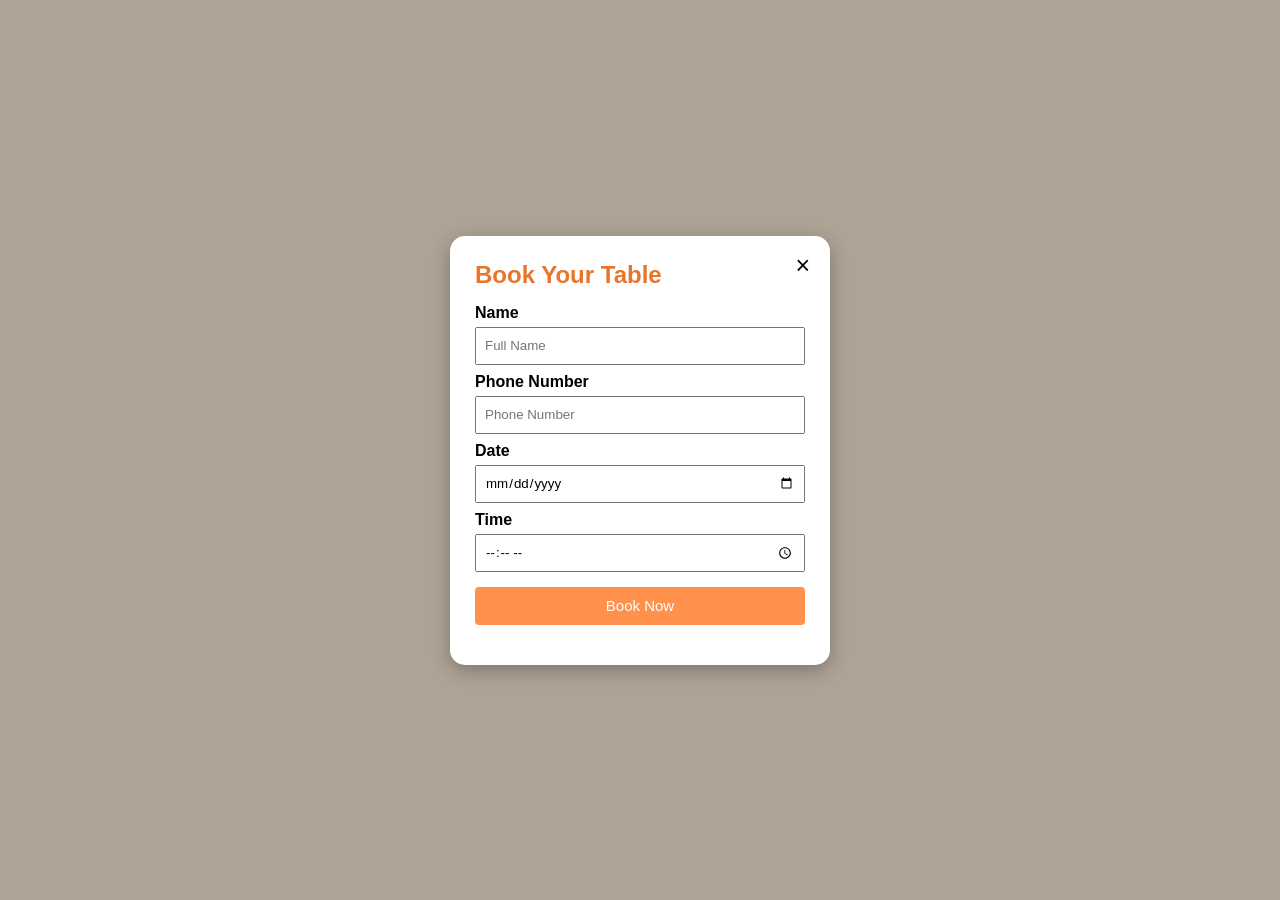
<file: booking.html>
<html>  
    <head>
        <title>Booking Table</title>
        <link rel="stylesheet" href="https://cdnjs.cloudflare.com/ajax/libs/font-awesome/6.7.2/css/all.min.css">
        <link rel="shortcut icon" href="https://static.vecteezy.com/system/resources/previews/023/080/770/non_2x/healthy-food-logo-concept-logo-with-the-symbol-of-a-spoon-fork-and-leaf-can-be-for-restaurants-healthy-food-products-website-logos-for-food-consultants-vector.jpg">
        <link rel="stylesheet" href="style.css">
        <meta name="viewport" content="width=device-width,initial-scale=1.0">
    </head>
    <body>
     <div class="booking-overlay">
      <div class="booking-form">

       <span class="close">×</span>

       <h2>Book Your Table</h2>

       <label>Name</label>
       <input type="text" id="name" placeholder="Full Name">

       <label>Phone Number</label>
       <input type="tel" id="phone" placeholder="Phone Number">

       <label>Date</label>
       <input type="date" id="date">

       <label>Time</label>
       <input type="time" id="time">

       <button onclick="bookTable()">Book Now</button>
       <p id="message"></p>

      </div>
     </div>
    <script>
      function bookTable() {

     let name = document.getElementById("name").value;
     let phone = document.getElementById("phone").value;
     let date = document.getElementById("date").value;
     let time = document.getElementById("time").value;

     let message = document.getElementById("message");

    // Check empty fields
     if (name === "" || phone === "" || date === "" || time === "") {

        message.innerText = "Please fill all the details.";
        message.style.color = "red";
        return;
     } 

    // Get previous bookings
     let bookings = JSON.parse(localStorage.getItem("bookings")) || [];

    // Check same date and time
     let alreadyBooked = bookings.some(function(booking) {

        return booking.date === date && booking.time === time;

     });
 
     if (alreadyBooked) {

        message.innerText = "This time slot is already booked!";
        message.style.color = "red";

     } else {

        let newBooking = {
            name: name,
            phone: phone,
            date: date,
            time: time
        };

        bookings.push(newBooking);

        localStorage.setItem("bookings", JSON.stringify(bookings));

        message.innerText = "Table booked successfully!";
        message.style.color = "green";
     }

    } 
    </script>
    </body>
</html>
</file>
<file: style.css>
*{
    font-family:Verdana, Geneva, Tahoma, sans-serif;
    color:black
    
}
.headerbar{
    display:none;
}
.searchicon{
    display:block;
}
.logo img{
    width:150px;
}
header{
    display:flex;
    justify-content:space-between;
    align-items:center;
    height:60px;
    padding:15px;
    background-color:antiquewhite;
    border-bottom:2px solid pink;
    box-shadow:1px 10px pink;
}
.bar{
    display:none;
}
.nav ul{
    display:flex;
    align-items:center;
    list-style:none;
}
.nav a{
    text-decoration:none; 
    color:black;  
}
.nav a:hover{
    color:pink;
}
.nav ul li{
    padding:15px;
    font-size:16px;
    font-weight:bold;
    
}
.account {
    display:flex;
    align-items:center;
}
.account ul{
    display:flex;
    justify-content:end;
    list-style:none;
}
.account ul li{
    padding:8px;
    font-size:18px;
}
.bar i:hover{
    color:pink;
}
.search{
    display:none;
    justify-content:center;
    width:200px;
}
.search.active{
    display:flex;
}
.search input{
    width:130px;
    outline:none;
    border:none;
    padding:5px;
}
.srchicon{
    background-color:rgb(255,210,210);
    display:block;
    padding:4px;
    cursor:pointer;
}
@media  only screen and (max-width:768px)
{
    .header .nav{
        display:none;
    }
    .nav{
        display:none;
    }
    .account,.header .account{
        display:none;
        width:auto;
    }
    header{
        display:flex;
        justify-content:sapce-between;
        align-items:center;
        width:100%;
        box-sizing:border-box;
    }
    .header .account ul{
       display:flex;
       align-items: center; 
       justify-content: flex-end;
       list-style: none; 
       padding: 0; 
       margin: 0; 
       gap:1px;
    }
    .search{
        display: flex;
        align-items: center; 
    }
    #searchinput1{
        display:none;
    }
    #searchinput1.active{
        display:flex;
    }
    .searchicon-hidden{
        display:none;
    }
    .bar{
        display:block;
        cursor:pointer;
    }
    .bar .fa-xmark{
        display: none; 
        position: absolute;
        top: 20px; 
        right: 20px; 
        font-size: 25px;
        z-index: 1000; 
        cursor: pointer;

    }
    .headerbar{
        overflow:hidden;
        display:flex;
        flex-direction:column;
        position:fixed;
        top:0;
        bottom:0;
        width:100%;
        right:-100%;
        background-color:rgb(252,231,216);
        padding: 10px 20px;
        box-sizing: border-box;
        transition:all 0.5s;
    }
    .headerbar .account,.headerbar .nav{
        display:block;
        font-size:18px;
    }
    .headerbar .nav{
        display:flex;
        list-style:none;
        padding:0;
        margin:0;
        gap:20px;

    }
    .headerbar .nav li a:hover{
        text-decoration:none ;
        color:pink;
    }
    .header .account ul{
        display:flex;
        align-items:center;
        list-style:none;
        padding:0;
        margin:0;
    }
    .bar .fa-xmark{
        display:none;
        top:20px;
        right:5w;
        position:absolute;
        font-size:25px;
    }
    .headerbar .nav ul{
        flex-direction:column;
        margin-top:10px;
        text-align:center;
        padding:0;
        margin:0;
    }
    .headerbar .nav li{
        width:96vw;
        margin:10px 0;
        padding:15px 30px;
        box-shadow:0 2px 15px rgb(252,193,169);
        font-size:15px;
        margin-top:5px;

    }
    .headerbar .account{
        line-height:40px;
        margin-top:60px;
        background-color:rgb(252,210,182);
        padding:15px;
    }
    .headerbar .account ul{
        justify-content:space-between;
    }
}
.home{
    background-color:antiquewhite;
    padding:10px;
}
.main_slide{
    display:flex;
    align-items:center;
    flex-wrap:wrap-reverse;
}
.main_slide div:nth-child(2)
{
    flex:1;
    display:flex;justify-content: center;
    padding-top:40px;
}
.main_slide div:nth-child(1)
{
    padding-top:20px;
    flex:1;
    font-size:30px;
}
.main_slide div:nth-child(1) p
{
    font-size:20px;
    padding:20px 0;
}
.main_slide div:nth-child(1) span{
    color:rgb(253,57,8);
    text-decoration:underline;
    text-underline-offset:10px;
    text-decoration-color:rgb(253,176,34);
}
.red_btn{
    cursor:pointer;
    margin-top:20px;
    width:160px;
    font-weight:bold;
    color:aliceblue;
    line-height:50px;
    background-color:rgb(253,77,8);
    border-radius:5px;
    border:1px solid rgb(253,77,8);
    box-shadow:0 10px 15px rgb(250,120,69);
    transition:all 0.2s;
}
.red_btn i{
    color:white;
    transition:all 0.2s;
}
.red_btn:hover{
    background-color:white;
    box-shadow:0 2px 15px rgb(250,120,69);
    border:1px solid rgb(253,77,8);
    color:rgb(253,77,8);
}
.red_btn:hover i{
    color:rgb(253,77,8);
}
.food-items{
    margin:70px 0;
    padding:20px 0;
    background-color:white;
    border-radius:30px;
    display:flex;
    justify-content:space-around;
    flex-wrap:wrap;    
}
.item{
    width:250px;
    padding:30px;
    text-align:center;
}
.item div{
    height:160px;
}
.item img{
    width:160px;
    margin-bottom:15px;
}
.item p{
    font-size:12px;
    margin-top:15px;
    margin-bottom:10px;
}
.item .red_btn,.item .white_btn{
    width:120px;
    line-height:35px;
}
.white_btn{
    cursor:pointer;
    margin-top:20px;
    width:160px;
    font-weight:bold;
    color:rgb(235,77,8);
    line-height:50px;
    border:1px solid rgb(253,77,8);
    background-color:white;
    border-radius:5px;
    box-shadow:0 2px 15px rgb(250,120,69);
    transition:all 0.2s;
}
.item img{
    height:150px;
    width:150px;
}
.white_btn:hover{
    color:white;
    background-color:rgb(253,77,8);
    box-shadow:0 10px 15px rgb(250,120,69);
}
.main_slide2{
    margin:80px 0;
    display:flex;
    flex-wrap:wrap;
    justify-content:space-between;
    align-items:center;
}
.foodimg{
    flex:0.5;
}
.foodimg img{
    max-width:500px;
    width:45vw;
}


.question{
    flex:0.5;
    flex-direction:column;
    margin-left:40px;

}
.question h2{
    font-size:35px;
    margin-bottom:15px;
}
.q.ans{
    display:flex;
    justify-content:flex-start;
    align-items:center;
    cursor:pointer;
}
.q-ans img{
    width:45px;
}
.q-ans .icon-box { 
    display: flex;
    align-items: center;
    justify-content: center;
    background-color: white; 
    border-radius: 50%; 
    width: 65px; 
    height: 65px; 
    margin-right: 20px; 
    box-shadow: 0 4px 10px rgba(0,0,0,0.05); 
    flex-shrink: 0;
}
.q-ans .icon-box img { 
    width: 45px; 
    height: 45px;
    border-radius: 50%;
    object-fit: cover;
}
.q-ans .text-box { 
    display: flex; 
    flex-direction: column; 
} 

.q-ans .text-box h4 {
    margin: 0 0 5px 0;
    font-size: 16px;
}

.q-ans .text-box p { 
    margin: 0;
    font-size: 15px; 
    color: #555;
    line-height: 1.4;
}
.q-ans div:first-child{
    padding:10px;
    border-radius:50%;
    height:65px;
    text-align:center;
    background-color:white;
    margin-right:20px;
}
.q-ans div:nth-child(2)
{
    display:flex;
    flex-direction:column;
}
.q-ans div:nth-child(2){
    margin-top:10px;
    font-size:13px;
}

.main_slide3{
    display:flex;
    flex-direction:column;
    align-items:center;
    width:100%;
    position:relative;
    z-index:1;
}
.main_slide3 .fav-head{
    text-align:center;
    width:450px;
    margin-bottom:30px;
}
.main_slide3 .fav-head h3{
    font-size:30px;
    padding:20px 0;
}
.main_slide3 img{
    height:200px;
    width:200px;
}
.main_slide3 .fav-head p{
    font-size:13px;
    text-align:center;
}
.main_slide3 .fav-food{
    margin:30px 0;
    display:flex;
    flex-wrap:wrap;
    justify-content:space-evenly;
    width:90%;
} 
.main_slide3 .fav-food .item{
    background-color:white;
    border-radius:5px;
    margin-bottom:30px;
    box-shadow:0 2px 10 px rgba(119,119,119,0.438);
    width:220px;
    padding:15px;
    padding-top:20px;
    text-align:center;
    cursor:pointer;
}
.main_slide3 .fav-food .item div{
    height:160px;
    margin-bottom:15px;
}
.main_slide3 .fav-food .item img{
    width:160px;
    margin-bottom:15px;
}

.main_slide3 .fav-price{
    color:red;
    font-weight:bold;
    font-size:15px;
}
* {
    margin: 0;
    padding: 0;
    box-sizing: border-box;
}

body {
    background-color: #faebd7;
    font-family: Arial, sans-serif;
}

.menu {
    width: 90%;
    margin: 40px auto;
}

.menu h1 {
    text-align: center;
    font-size: 38px;
    margin-bottom: 45px;
}

/* 4 FOOD CARDS IN EACH ROW */
.food-container {
    display: grid;
    grid-template-columns: repeat(4, 220px);
    gap: 70px;
    justify-content: center;
}

/* FOOD CARD */
.food-card {
    width: 220px;
    background-color: white;
    border-radius: 15px;
    overflow: hidden;
    box-shadow: 0 4px 8px rgba(0, 0, 0, 0.3);
}

/* IMAGE */
.food-card img {
    width: 100%;
    height: 120px;
    object-fit: cover;
    display: block;
}

/* TEXT */
.food-info {
    padding: 25px 30px;
}

.food-info h3 {
    text-align: center;
    font-size: 18px;
    margin-bottom: 10px;
}

.food-info p {
    font-size: 12px;
    color: #444;
    line-height: 16px;
    height: 35px;
}

/* PRICE */
.food-info span {
    display: block;
    text-align: right;
    color: #e04b2f;
    font-weight: bold;
    margin-top: 8px;
}

.booking-overlay {
    position: fixed;
    top: 0;
    left: 0;
    width: 100%;
    height: 100vh;

    display: flex;
    justify-content: center;
    align-items: center;

    background: rgba(0, 0, 0, 0.3);
}

.booking-form {
    width: 380px;
    padding: 25px;
    background-color: white;
    border-radius: 15px;

    box-shadow: 0 5px 20px rgba(0, 0, 0, 0.3);

    position: relative;
}

.booking-form h2 {
    color: #e8752b;
    margin-bottom: 15px;
}

.booking-form label {
    display: block;
    font-weight: bold;
    margin: 8px 0 5px;
}

.booking-form input {
    width: 100%;
    height: 38px;
    padding: 8px;
    box-sizing: border-box;
}

.booking-form button {
    width: 100%;
    height: 38px;
    margin-top: 15px;

    border: none;
    border-radius: 4px;

    background-color: #ff914d;
    color: white;

    font-size: 15px;
    cursor: pointer;
}

.booking-form button:hover {
    background-color: #e8752b;
}

.close {
    position: absolute;
    right: 20px;
    top: 15px;

    font-size: 25px;
    cursor: pointer;
}

#message {
    text-align: center;
    font-weight: bold;
    margin-top: 15px;
}
.about-fullscreen-wrapper {
    width: 90%;
    margin: 60px auto;
    padding: 50px 0;
}

/* About Us + Image */
.topic1 {
    display: flex;
    align-items: center;
    justify-content: space-between;
    gap: 60px;
}

/* LEFT SIDE - TEXT */
.topic1 .text-content {
    width: 50%;
}

.topic1 .text-content h3 {
    color: #e8752b;
    font-size: 18px;
    text-transform: uppercase;
    letter-spacing: 2px;
    margin-bottom: 20px;
}

.topic1 .text-content p {
    font-size: 16px;
    line-height: 1.8;
    color: #444;
    text-align: justify;
}

/* RIGHT SIDE - IMAGE */
.topic1 .image-content {
    width: 45%;
}

.topic1 .image-content img {
    width: 100%;
    height: 500px;
    object-fit: cover;
    border-radius: 20px;
    display: block;
    box-shadow: 0 5px 20px rgba(0, 0, 0, 0.2);
}


/* OUR STORY */
.story-center-block {
    width: 80%;
    margin: 80px auto 0;
}

.text-content1 h3 {
    color: #e8752b;
    font-size: 28px;
    margin-bottom: 15px;
}

.text-content1 p {
    font-size: 16px;
    line-height: 1.8;
    color: #444;
    text-align: justify;
}
  

@media only screen and (max-width:768px)
{
   .foodimg{
    flex:1;
    text-align:center;
    margin-bottom:20px;
    }
   .foodimg img{
    width:70vw;
    }
    .question{
    flex:1;
    margin-top:30px;
    }
    .question h2{
    font-size:25px;
    }
    .q-ans div:nth-child(2) p{
    font-size:11px;
    }
    .main_slide3{
        margin-top:100px;
    }
    .main_slide3 .fav-head{
        width:80%;
        margin-bottom:20px;
    }

    .food-container {
        grid-template-columns: repeat(2, 220px);
        gap: 20px;
    }
     .booking-form {
        width: 80%;
        max-width: 380px;
        padding: 22px;
    }
    .about-fullscreen-wrapper {
        width: 90%;
        margin: 40px auto;
    }

    .topic1 {
        gap: 30px;
    }

    .topic1 .text-content {
        width: 50%;
    }

    .topic1 .image-content {
        width: 50%;
    }

    .topic1 .text-content p {
        font-size: 14px;
        line-height: 1.6;
    }

    .topic1 .image-content img {
        height: 400px;
    }

    .story-center-block {
        width: 90%;
        margin-top: 50px;
    }
}


    
    



@media only screen and (max-width:550px)
{
    .main_slide div:nth-child(1){
        font-size:18px;
    }
    .main_slide div:nth-child(1) p{
        padding-top:5px;
        margin:10px 0;
        font-size:11px;
    }
    .red_btn{
        margin-top: 10px;
        width:120px;
        line-height:30px;
        font-size:12px;
        padding:0 10px;
    }
    .main_slide div:nth-child(1) span{
        text-underline-offset:5px;
    }
    .main_slide div:nth-child(2) img{
        width:70vw;
    }
    .food-items{
        padding:10px 0;
    }
    .item{
        width:60%;
        padding:30px 5px;
    }
    .item h3{
        font-size:20px;
        margin-bottom:5px;
    }
    .main_slide3 .fav-head{
        width:100%;
    }
    .main_slide3 .fav_head h3{
        font-size:25px;
    }
    .main_slide3 .fav-head p{
        font-size:11px;
    }
    .food-container {
        grid-template-columns: 1fr;
        gap: 20px;
    }

    .food-card {
        width: 220px;
        margin: auto;
    }
     .booking-form {
        width: 90%;
        padding: 18px;
    }

    .booking-form h2 {
        font-size: 22px;
    }

    .booking-form input {
        height: 36px;
        font-size: 14px;
    }

    .booking-form button {
        height: 38px;
        font-size: 14px;
    }
    .about-fullscreen-wrapper {
        width: 90%;
        padding: 30px 0;
    }

    .topic1 {
        flex-direction: column;
        gap: 30px;
    }

    /* Text comes first */
    .topic1 .text-content {
        width: 100%;
    }

    /* Image comes below text */
    .topic1 .image-content {
        width: 100%;
    }

    .topic1 .text-content h3 {
        font-size: 16px;
    }

    .topic1 .text-content p {
        font-size: 14px;
        line-height: 1.7;
        text-align: left;
    }

    .topic1 .image-content img {
        width: 100%;
        height: 300px;
    }

    .story-center-block {
        width: 100%;
        margin-top: 50px;
    }

    .text-content1 h3 {
        font-size: 24px;
    }

    .text-content1 p {
        font-size: 14px;
        line-height: 1.7;
        text-align: left;
    }

}
</file>
